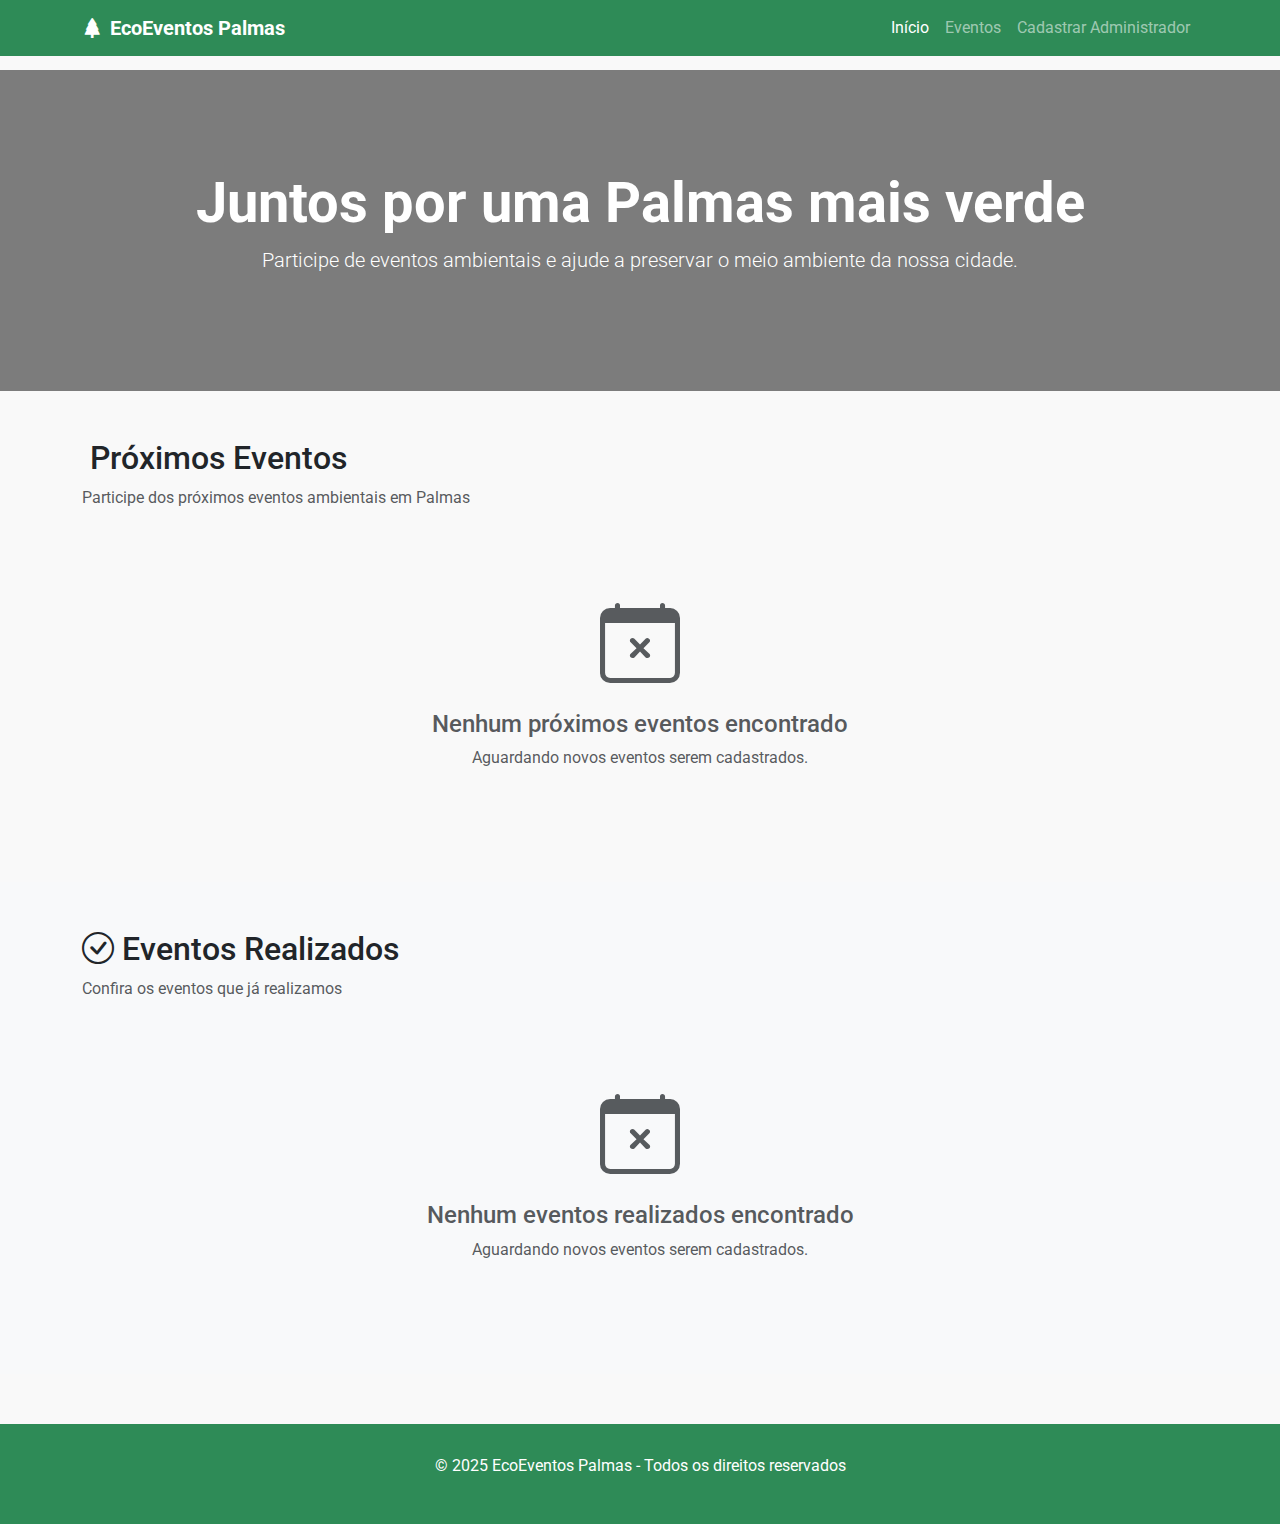
<file: html/index.html>
<!DOCTYPE html>
<html lang="pt-BR">
<head>
  <meta charset="UTF-8">
  <meta name="viewport" content="width=device-width, initial-scale=1.0">
  <title>EcoEventos Palmas - Sistema de Eventos Ambientais</title>
  <meta name="description" content="Participe de eventos ambientais e ajude a preservar o meio ambiente na nossa cidade.">

  <!-- Bootstrap & Ícones -->
  <link href="https://cdn.jsdelivr.net/npm/bootstrap@5.3.0/dist/css/bootstrap.min.css" rel="stylesheet">
  <link rel="stylesheet" href="https://cdn.jsdelivr.net/npm/bootstrap-icons@1.10.0/font/bootstrap-icons.css">

  <!-- Fonte -->
  <link href="https://fonts.googleapis.com/css2?family=Montserrat:wght@400;600;700&family=Roboto:wght@300;400;500&display=swap" rel="stylesheet">

  <style>
    body {
      font-family: 'Roboto', sans-serif;
      background-color: #f9f9f9;
      padding-top: 70px;
    }

    .navbar {
      background-color: #2E8B57;
    }

    .hero-section {
      background: linear-gradient(rgba(0,0,0,0.5), rgba(0,0,0,0.5)),
                  url('https://images.unsplash.com/photo-1418065460487-3e41a6c84dc5?auto=format&fit=crop&w=1350&q=80');
      background-size: cover;
      background-position: center;
      color: white;
      padding: 100px 0;
      text-align: center;
    }

    footer {
      background-color: #2E8B57;
      color: white;
      text-align: center;
      padding: 30px 0;
      margin-top: 50px;
    }

    .back-to-top {
      position: fixed;
      bottom: 25px;
      right: 25px;
      background-color: #2E8B57;
      color: white;
      padding: 10px 12px;
      border-radius: 50%;
      display: none;
      transition: all 0.3s;
    }

    .back-to-top.show {
      display: block;
    }

    

    .event-card {
      transition: all 0.3s ease;
      border: none;
      border-radius: 15px;
      overflow: hidden;
      box-shadow: 0 5px 15px rgba(0,0,0,0.1);
      height: 100%;
      margin: 0 10px;
    }

    .event-card:hover {
      transform: translateY(-10px);
      box-shadow: 0 15px 30px rgba(0,0,0,0.2);
    }

    .event-date {
      background-color: #2E8B57;
      color: white;
      text-align: center;
      padding: 12px;
      width: 70px;
      border-radius: 10px;
      flex-shrink: 0;
    }

    .event-day {
      font-size: 1.5rem;
      font-weight: bold;
      line-height: 1;
    }

    .event-month {
      text-transform: uppercase;
      font-weight: 500;
      font-size: 0.8rem;
      margin-top: 2px;
    }

    /* Adicione estas regras ao seu CSS */
.clickable-card {
  cursor: pointer;
  transition: all 0.3s ease;
}

.clickable-card:hover {
  transform: translateY(-5px);
  box-shadow: 0 10px 20px rgba(0,0,0,0.15);
}

.event-image-container {
  position: relative;
  overflow: hidden;
}

.event-image {
  height: 200px;
  object-fit: cover;
  transition: transform 0.3s ease;
}

.clickable-card:hover .event-image {
  transform: scale(1.05);
}

.status-badge {
  position: absolute;
  top: 10px;
  right: 10px;
  z-index: 2;
}

/*.section-title {
  color: #2E8B57;
  margin-bottom: 30px;
  font-weight: 700;
  border-left: 5px solid #2E8B57;
  padding-left: 15px;
}
  */

.card-skeleton {
  background: linear-gradient(90deg, #f0f0f0 25%, #e0e0e0 50%, #f0f0f0 75%);
  background-size: 200% 100%;
  animation: loading 1.5s infinite;
  border-radius: 8px;
}

@keyframes loading {
  0% { background-position: 200% 0; }
  100% { background-position: -200% 0; }
}

    .status-badge {
      position: absolute;
      top: 15px;
      right: 15px;
      z-index: 2;
    }

    .event-image-container {
      position: relative;
      overflow: hidden;
    }

    .event-image {
      height: 200px;
      object-fit: cover;
      transition: transform 0.3s ease;
    }

    .event-card:hover .event-image {
      transform: scale(1.1);
    }

    @media (max-width: 768px) {
      
      .section-title {
  color: #2E8B57;
  margin-bottom: 30px;
  font-weight: 700;
  border-left: none;
  padding-left: 0;
  display: inline-block;
  text-align: center;
}

.row.justify-content-center {
  justify-content: center !important;
}
      .event-card {
        margin: 5px;
      }
    }
  </style>
</head>

<body>

  <!-- Navbar -->
  <nav class="navbar navbar-expand-lg navbar-dark fixed-top">
    <div class="container">
      <a class="navbar-brand fw-bold" href="#"><i class="bi bi-tree-fill me-2"></i>EcoEventos Palmas</a>
      <button class="navbar-toggler" type="button" data-bs-toggle="collapse" data-bs-target="#navbarNav">
        <span class="navbar-toggler-icon"></span>
      </button>
      <div class="collapse navbar-collapse" id="navbarNav">
        <ul class="navbar-nav ms-auto">
          <li class="nav-item"><a class="nav-link active" href="#">Início</a></li>
          <li class="nav-item"><a class="nav-link" href="#eventos">Eventos</a></li>
          <li class="nav-item"><a class="nav-link" href="cadastro-admin.html">Cadastrar Administrador</a></li>
        </ul>
      </div>
    </div>
  </nav>

  <!-- Hero -->
  <section class="hero-section">
    <div class="container">
      <h1 class="display-4 fw-bold">Juntos por uma Palmas mais verde</h1>
      <p class="lead">Participe de eventos ambientais e ajude a preservar o meio ambiente da nossa cidade.</p>
    </div>
  </section>

<!-- Seção de Próximos Eventos -->
<section class="py-5" id="eventos">
  <div class="container">
    <div class="row mb-4">
      <div class="col-12">
        <h2 class="section-title">
          <i class="bi bi-leaf me-2"></i>Próximos Eventos
        </h2>
        <p class="text-muted">Participe dos próximos eventos ambientais em Palmas</p>
      </div>
    </div>
    <div class="row g-4" id="proximos-eventos-container">
      <!-- Cards de próximos eventos serão injetados aqui via JavaScript -->
    </div>
  </div>
</section>

<!-- Seção de Eventos Realizados -->
<section class="py-5 bg-light">
  <div class="container">
    <div class="row mb-4">
      <div class="col-12">
        <h2 class="section-title">
          <i class="bi bi-check-circle me-2"></i>Eventos Realizados
        </h2>
        <p class="text-muted">Confira os eventos que já realizamos</p>
      </div>
    </div>
    <div class="row g-4" id="eventos-concluidos-container">
      <!-- Cards de eventos concluídos serão injetados aqui via JavaScript -->
    </div>
  </div>
</section>

  <!-- Footer -->
  <footer>
    <p>&copy; 2025 EcoEventos Palmas - Todos os direitos reservados</p>
  </footer>

  <!-- Botão Voltar ao Topo -->
  <a href="#" class="back-to-top"><i class="bi bi-arrow-up"></i></a>

  <!-- Scripts -->
  <script src="https://cdn.jsdelivr.net/npm/bootstrap@5.3.0/dist/js/bootstrap.bundle.min.js"></script>
  <script src="api-service.js"></script> <!-- ← ADICIONAR ESTE -->
 <script src="auth-service.js"></script> <!-- ← SEGUNDO -->
<script src="evento-service.js"></script>
  <script src="script.js"></script>
</body>
</html>
</file>
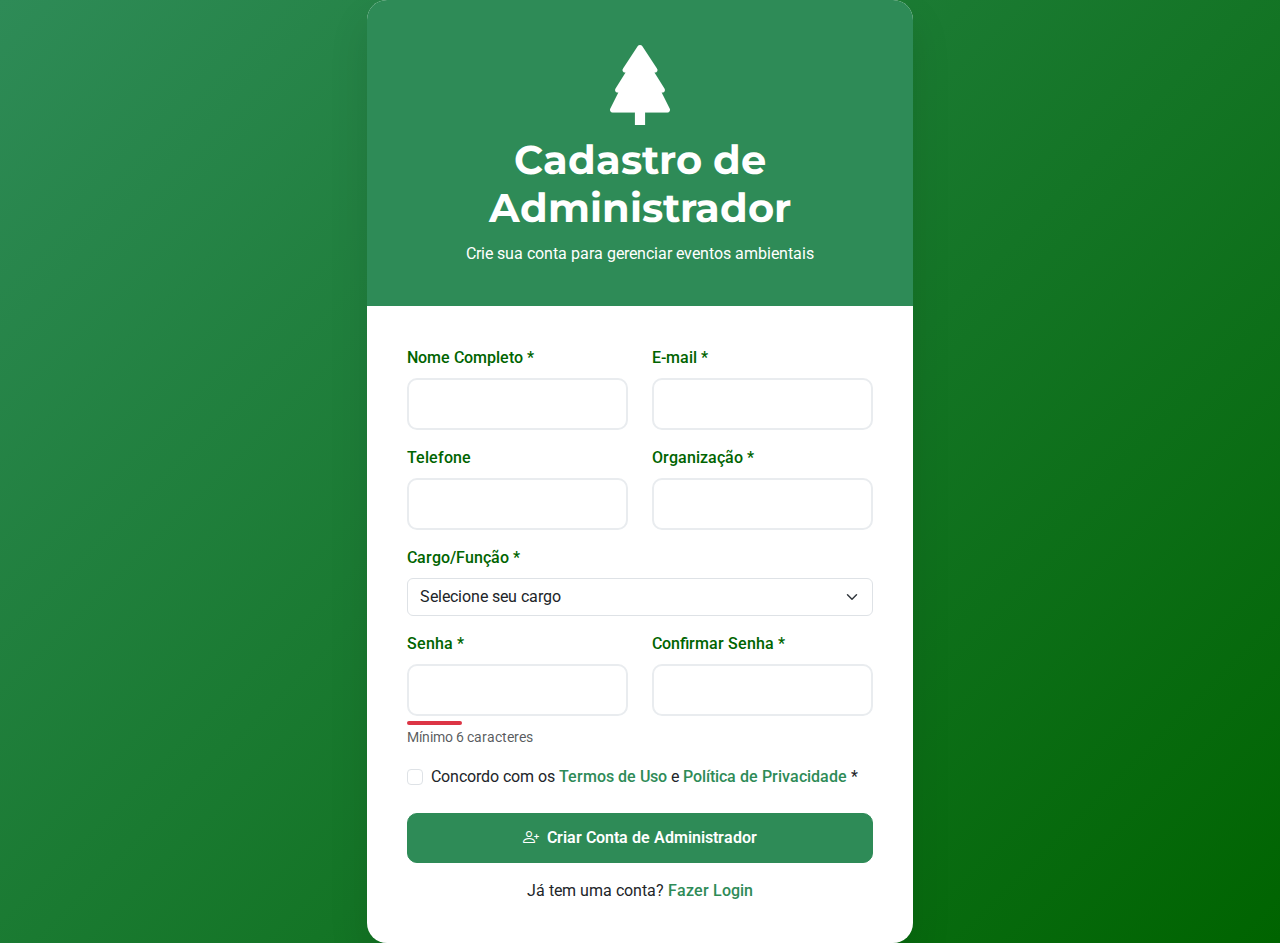
<file: html/cadastro-admin.html>
<!DOCTYPE html>
<html lang="pt-BR">
<head>
  <meta charset="UTF-8">
  <meta name="viewport" content="width=device-width, initial-scale=1.0">
  <meta name="description" content="Cadastro de Administrador - EcoEventos Palmas">
  <title>Cadastro Admin - EcoEventos Palmas</title>

  <!-- Bootstrap & Icons -->
  <link href="https://cdn.jsdelivr.net/npm/bootstrap@5.3.0/dist/css/bootstrap.min.css" rel="stylesheet">
  <link rel="stylesheet" href="https://cdn.jsdelivr.net/npm/bootstrap-icons@1.10.0/font/bootstrap-icons.css">

  <!-- Fonts -->
  <link rel="preconnect" href="https://fonts.googleapis.com">
  <link rel="preconnect" href="https://fonts.gstatic.com" crossorigin>
  <link href="https://fonts.googleapis.com/css2?family=Montserrat:wght@400;600;700&family=Roboto:wght@300;400;500&display=swap" rel="stylesheet">

  <style>
    :root {
      --primary: #2E8B57;
      --primary-dark: #1d6e44;
      --secondary: #8FBC8F;
      --accent: #FFD700;
      --dark-green: #006400;
      --light: #F5F5F5;
    }

    body {
      background: linear-gradient(135deg, var(--primary) 0%, var(--dark-green) 100%);
      font-family: 'Roboto', sans-serif;
      min-height: 100vh;
      display: flex;
      align-items: center;
    }

    .cadastro-container {
      background: white;
      border-radius: 20px;
      box-shadow: 0 20px 40px rgba(0, 0, 0, 0.1);
      overflow: hidden;
    }

    .cadastro-header {
      background: var(--primary);
      color: white;
      padding: 40px;
      text-align: center;
    }

    .cadastro-header h1 {
      font-family: 'Montserrat', sans-serif;
      font-weight: 700;
      margin-bottom: 10px;
    }

    .cadastro-body {
      padding: 40px;
    }

    .form-label {
      font-weight: 500;
      color: var(--dark-green);
      margin-bottom: 8px;
    }

    .form-control {
      border-radius: 10px;
      padding: 12px 15px;
      border: 2px solid #e9ecef;
      transition: all 0.3s ease;
    }

    .form-control:focus {
      border-color: var(--primary);
      box-shadow: 0 0 0 0.2rem rgba(46, 139, 87, 0.25);
    }

    .btn-primary {
      background-color: var(--primary);
      border-color: var(--primary);
      border-radius: 10px;
      padding: 12px;
      font-weight: 600;
      transition: all 0.3s ease;
    }

    .btn-primary:hover {
      background-color: var(--primary-dark);
      border-color: var(--primary-dark);
      transform: translateY(-2px);
    }

    .login-link {
      color: var(--primary);
      text-decoration: none;
      font-weight: 500;
    }

    .login-link:hover {
      color: var(--primary-dark);
      text-decoration: underline;
    }

    .password-strength {
      height: 4px;
      border-radius: 2px;
      margin-top: 5px;
      transition: all 0.3s ease;
    }

    .strength-weak { background-color: #dc3545; width: 25%; }
    .strength-medium { background-color: #ffc107; width: 50%; }
    .strength-strong { background-color: #28a745; width: 75%; }
    .strength-very-strong { background-color: #20c997; width: 100%; }
  </style>
</head>
<body>
  <div class="container">
    <div class="row justify-content-center">
      <div class="col-md-8 col-lg-6">
        <div class="cadastro-container">
          <!-- Header -->
          <div class="cadastro-header">
            <i class="bi bi-tree-fill display-1 mb-3"></i>
            <h1>Cadastro de Administrador</h1>
            <p class="mb-0">Crie sua conta para gerenciar eventos ambientais</p>
          </div>

          <!-- Formulário de Cadastro -->
          <div class="cadastro-body">
            <form id="formCadastroAdmin">
              <div class="row">
                <div class="col-md-6 mb-3">
                  <label for="nome" class="form-label">Nome Completo *</label>
                  <input type="text" class="form-control" id="nome" required>
                </div>
                <div class="col-md-6 mb-3">
                  <label for="email" class="form-label">E-mail *</label>
                  <input type="email" class="form-control" id="email" required>
                </div>
              </div>

              <div class="row">
                <div class="col-md-6 mb-3">
                  <label for="telefone" class="form-label">Telefone</label>
                  <input type="tel" class="form-control" id="telefone">
                </div>
                <div class="col-md-6 mb-3">
                  <label for="organizacao" class="form-label">Organização *</label>
                  <input type="text" class="form-control" id="organizacao" required>
                </div>
              </div>

              <div class="mb-3">
                <label for="cargo" class="form-label">Cargo/Função *</label>
                <select class="form-select" id="cargo" required>
                  <option value="">Selecione seu cargo</option>
                  <option value="gestor">Gestor Ambiental</option>
                  <option value="coordenador">Coordenador de Projetos</option>
                  <option value="educador">Educador Ambiental</option>
                  <option value="voluntario">Coordenador de Voluntários</option>
                  <option value="outro">Outro</option>
                </select>
              </div>

              <div class="row">
                <div class="col-md-6 mb-3">
                  <label for="senha" class="form-label">Senha *</label>
                  <input type="password" class="form-control" id="senha" required minlength="6">
                  <div class="password-strength strength-weak" id="passwordStrength"></div>
                  <small class="form-text text-muted">Mínimo 6 caracteres</small>
                </div>
                <div class="col-md-6 mb-3">
                  <label for="confirmarSenha" class="form-label">Confirmar Senha *</label>
                  <input type="password" class="form-control" id="confirmarSenha" required>
                  <div class="invalid-feedback" id="passwordError">As senhas não coincidem</div>
                </div>
              </div>

              <div class="mb-4">
                <div class="form-check">
                  <input class="form-check-input" type="checkbox" id="termos" required>
                  <label class="form-check-label" for="termos">
                    Concordo com os <a href="#" class="login-link">Termos de Uso</a> e 
                    <a href="#" class="login-link">Política de Privacidade</a> *
                  </label>
                </div>
              </div>

              <button type="submit" class="btn btn-primary w-100 mb-3">
                <i class="bi bi-person-plus me-2"></i>Criar Conta de Administrador
              </button>

              <div class="text-center">
                <p class="mb-0">
                  Já tem uma conta? 
                  <a href="index.html" class="login-link">Fazer Login</a>
                </p>
              </div>
            </form>
          </div>
        </div>
      </div>
    </div>
  </div>

  <script>
  // 🎯 Serviço para cadastro de administrador
  class AdminService {
   
    async cadastrar(dadosAdmin) {
      // Simulação de API - no futuro será uma requisição real
      return new Promise((resolve, reject) => {
        setTimeout(() => {
          try {
            // Validações
            if (!this.validarEmail(dadosAdmin.email)) {
              throw new Error('E-mail inválido');
            }
            
            if (dadosAdmin.senha.length < 6) {
              throw new Error('Senha deve ter pelo menos 6 caracteres');
            }
            
            // Simular salvamento
            localStorage.setItem('adminPendingApproval', JSON.stringify({
              ...dadosAdmin,
              senha: btoa(dadosAdmin.senha), // Base64 para "simular" criptografia
              dataCadastro: new Date().toISOString(),
              status: 'pending'
            }));
            
            resolve({
              success: true,
              message: 'Cadastro realizado com sucesso! Sua conta será analisada pela equipe.'
            });
          } catch (error) {
            reject(error);
          }
        }, 1500);
      });
       
    }
    
    validarEmail(email) {
      const regex = /^[^\s@]+@[^\s@]+\.[^\s@]+$/;
      return regex.test(email);
    }
  }

  document.addEventListener('DOMContentLoaded', function() {
    const form = document.getElementById('formCadastroAdmin');
    const senhaInput = document.getElementById('senha');
    const confirmarSenhaInput = document.getElementById('confirmarSenha');
    const passwordStrength = document.getElementById('passwordStrength');
    const passwordError = document.getElementById('passwordError');
    const adminService = new AdminService();

    // Validação de força da senha
    senhaInput.addEventListener('input', function() {
      const senha = this.value;
      let strength = 'weak';
      
      if (senha.length >= 12 && /[A-Z]/.test(senha) && /[0-9]/.test(senha) && /[^A-Za-z0-9]/.test(senha)) {
        strength = 'very-strong';
      } else if (senha.length >= 8) {
        strength = 'strong';
      } else if (senha.length >= 6) {
        strength = 'medium';
      }
      
      passwordStrength.className = 'password-strength strength-' + strength;
    });

    // Validação de confirmação de senha
    confirmarSenhaInput.addEventListener('input', function() {
      if (this.value !== senhaInput.value) {
        this.classList.add('is-invalid');
        passwordError.style.display = 'block';
      } else {
        this.classList.remove('is-invalid');
        passwordError.style.display = 'none';
      }
    });

    // NO cadastro-admin.html - SUBSTITUA a parte do envio do formulário:

// Envio do formulário
form.addEventListener('submit', async function(e) {
    e.preventDefault();
    
    const submitBtn = form.querySelector('button[type="submit"]');
    const originalText = submitBtn.innerHTML;
    
    // Mostrar loading
    submitBtn.innerHTML = '<i class="bi bi-arrow-repeat spinner-border spinner-border-sm me-2"></i>Cadastrando...';
    submitBtn.disabled = true;

    try {
        // Validar senhas
        if (senhaInput.value !== confirmarSenhaInput.value) {
            throw new Error('As senhas não coincidem!');
        }

     

        // Preparar dados para envio
        const adminData = {
            nome: document.getElementById('nome').value,
            email: document.getElementById('email').value,
            telefone: document.getElementById('telefone').value,
            organizacao: document.getElementById('organizacao').value,
            cargo: document.getElementById('cargo').value,
            senha: senhaInput.value
        };

        console.log('📝 Dados do admin:', adminData);

        // 🆕 PRIMEIRO: Cadastrar na API
        const cadastroResult = await adminService.cadastrarUsuarioAPI(adminData);
        
        if (!cadastroResult.success) {
            throw new Error(cadastroResult.message);
        }

        // 🆕 SEGUNDO: Fazer login automático
        console.log('🔐 Tentando login automático...');
        const loginResult = await adminService.fazerLoginAdmin(adminData.email, adminData.senha);
        
        if (!loginResult.success) {
            throw new Error('Cadastro realizado, mas login falhou: ' + loginResult.message);
        }

        // 🆕 TERCEIRO: Salvar localmente (backup)
        const resultadoLocal = await adminService.cadastrar(adminData);
        
        
         alert('✅ Cadastro realizado com sucesso! Redirecionando...');
        // Redirecionar para o painel
        setTimeout(() => {
            window.location.href = 'painel-admin.html';
        }, 2000);
        
    } catch (error) {
        console.error('Erro no cadastro:', error);
        alert('❌ ' + error.message);
    } finally {
        // Restaurar botão
        submitBtn.innerHTML = originalText;
        submitBtn.disabled = false;
    }
});
    // Formatação de telefone
    document.getElementById('telefone').addEventListener('input', function(e) {
      let value = e.target.value.replace(/\D/g, '');
      if (value.length > 11) value = value.substring(0, 11);
      
      if (value.length > 10) {
        value = value.replace(/^(\d{2})(\d{5})(\d{4})/, '($1) $2-$3');
      } else if (value.length > 6) {
        value = value.replace(/^(\d{2})(\d{4})(\d{0,4})/, '($1) $2-$3');
      } else if (value.length > 2) {
        value = value.replace(/^(\d{2})(\d{0,5})/, '($1) $2');
      } else if (value.length > 0) {
        value = value.replace(/^(\d{0,2})/, '($1');
      }
      
      e.target.value = value;
    });
  });
</script>
</body>
</html>
</file>
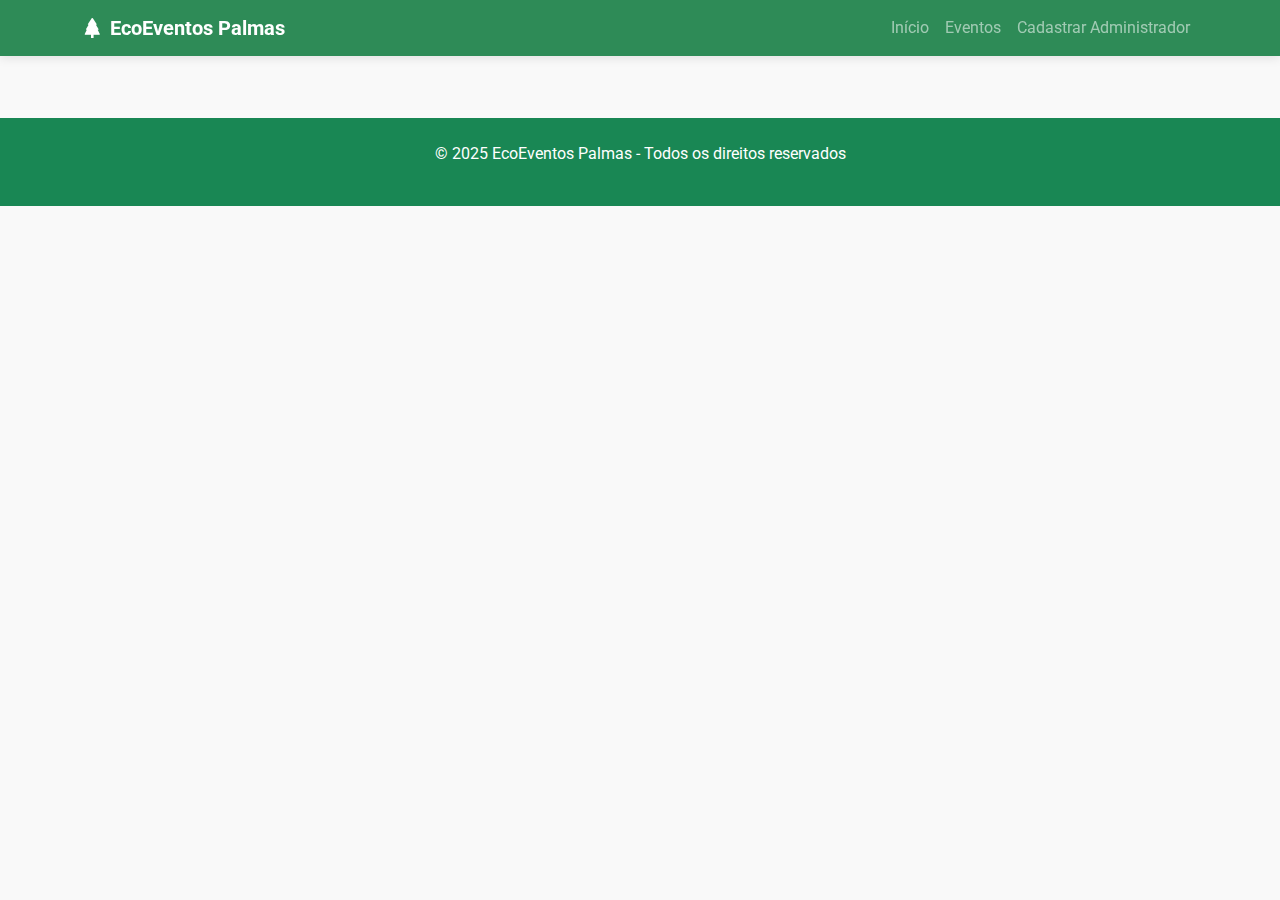
<file: html/evento.html>
<!DOCTYPE html>
<html lang="pt-BR">
<head>
  <meta charset="UTF-8">
  <meta name="viewport" content="width=device-width, initial-scale=1.0">
  <title>Detalhes do Evento - EcoEventos Palmas</title>
  <meta name="description" content="Detalhes completos do evento ambiental">

  <!-- Bootstrap & Ícones -->
  <link href="https://cdn.jsdelivr.net/npm/bootstrap@5.3.0/dist/css/bootstrap.min.css" rel="stylesheet">
  <link rel="stylesheet" href="https://cdn.jsdelivr.net/npm/bootstrap-icons@1.10.0/font/bootstrap-icons.css">

  <!-- Fonte -->
  <link href="https://fonts.googleapis.com/css2?family=Montserrat:wght@400;600;700&family=Roboto:wght@300;400;500&display=swap" rel="stylesheet">

  <style>
    :root {
      --primary: #2E8B57;
      --primary-dark: #1d6e44;
      --secondary: #8FBC8F;
      --accent: #FFD700;
      --dark-green: #006400;
      --light: #F5F5F5;
    }

    body {
      font-family: 'Roboto', sans-serif;
      background-color: #f9f9f9;
      padding-top: 70px;
    }

    .navbar {
      background-color: var(--primary);
      box-shadow: 0 2px 10px rgba(0, 0, 0, 0.1);
    }

    .evento-hero {
      background: linear-gradient(rgba(0,0,0,0.6), rgba(0,0,0,0.6));
      background-size: cover;
      background-position: center;
      color: white;
      padding: 80px 0;
      margin-bottom: 40px;
    }

    .evento-image {
      height: 400px;
      object-fit: cover;
      border-radius: 15px;
      box-shadow: 0 10px 30px rgba(0,0,0,0.2);
    }

    .info-card {
      background: white;
      border-radius: 15px;
      padding: 25px;
      box-shadow: 0 5px 20px rgba(0,0,0,0.1);
      margin-bottom: 25px;
      border-left: 5px solid var(--primary);
    }

    .info-item {
      display: flex;
      align-items: center;
      margin-bottom: 15px;
      padding: 10px;
      border-radius: 8px;
      transition: background-color 0.3s;
    }

    .info-item:hover {
      background-color: rgba(46, 139, 87, 0.05);
    }

    .info-item i {
      color: var(--primary);
      font-size: 1.2rem;
      margin-right: 15px;
      width: 30px;
      text-align: center;
    }

    .btn-participar {
      background: linear-gradient(135deg, var(--primary), var(--dark-green));
      color: white;
      padding: 15px 30px;
      font-size: 1.1rem;
      font-weight: 600;
      border: none;
      border-radius: 10px;
      transition: all 0.3s ease;
      box-shadow: 0 5px 15px rgba(46, 139, 87, 0.3);
    }

    .btn-participar:hover {
      transform: translateY(-3px);
      box-shadow: 0 8px 25px rgba(46, 139, 87, 0.4);
    }

    .back-to-top {
      position: fixed;
      bottom: 25px;
      right: 25px;
      background-color: var(--primary);
      color: white;
      padding: 12px;
      border-radius: 50%;
      display: none;
      transition: all 0.3s;
      z-index: 1000;
      text-decoration: none;
    }

    .back-to-top.show {
      display: block;
    }

    .back-to-top:hover {
      background-color: var(--primary-dark);
      transform: translateY(-2px);
    }

    .participantes-count {
      background: var(--primary);
      color: white;
      border-radius: 20px;
      padding: 5px 15px;
      font-size: 0.9rem;
      display: inline-flex;
      align-items: center;
    }

    .categoria-badge {
      background: var(--secondary);
      color: var(--dark-green);
      padding: 5px 15px;
      border-radius: 20px;
      font-size: 0.9rem;
      font-weight: 500;
    }
  </style>
</head>

<body>
  <!-- Navbar -->
  <nav class="navbar navbar-expand-lg navbar-dark fixed-top">
    <div class="container">
      <a class="navbar-brand fw-bold" href="index.html">
        <i class="bi bi-tree-fill me-2"></i>EcoEventos Palmas
      </a>
      <button class="navbar-toggler" type="button" data-bs-toggle="collapse" data-bs-target="#navbarNav">
        <span class="navbar-toggler-icon"></span>
      </button>
      <div class="collapse navbar-collapse" id="navbarNav">
        <ul class="navbar-nav ms-auto">
          <li class="nav-item">
            <a class="nav-link" href="index.html">Início</a>
          </li>
          <li class="nav-item">
            <a class="nav-link" href="index.html#eventos">Eventos</a>
          </li>
          <li class="nav-item">
            <a class="nav-link" href="cadastro-admin.html">Cadastrar Administrador</a>
          </li>
        </ul>
      </div>
    </div>
  </nav>

  <!-- Conteúdo Principal -->
  <main class="container my-5">
    <!-- Loading State -->
    <div id="loadingEvento" class="text-center py-5">
      <div class="spinner-border text-success" role="status">
        <span class="visually-hidden">Carregando evento...</span>
      </div>
      <p class="mt-3">Carregando detalhes do evento...</p>
    </div>

    <!-- Conteúdo do Evento -->
    <div id="eventoContent" style="display: none;">
      <!-- Hero Section com imagem -->
      <div class="evento-hero rounded-4 mb-5" id="eventoHero">
        <div class="container">
          <div class="row align-items-center">
            <div class="col-lg-8">
              <span class="categoria-badge mb-3" id="eventoCategoria"></span>
              <h1 class="display-5 fw-bold mb-3" id="eventoTitulo"></h1>
              <p class="lead mb-4" id="eventoDescricaoCurta"></p>
              <div class="d-flex flex-wrap gap-3 align-items-center">
                <span class="participantes-count">
                  <i class="bi bi-people-fill me-2"></i>
                  <span id="eventoParticipantes"></span> participantes
                </span>
                <button class="btn btn-participar" id="btnParticipar">
                  <i class="bi bi-calendar-plus me-2"></i>Quero Participar
                </button>
              </div>
            </div>
          </div>
        </div>
      </div>

      <div class="row">
        <!-- Coluna Principal -->
        <div class="col-lg-8">
          <!-- Imagem do Evento -->
          <div class="mb-5">
            <img id="eventoImagem" class="evento-image w-100" alt="Imagem do evento">
          </div>

          <!-- Descrição Detalhada -->
          <div class="info-card">
            <h3 class="mb-4 text-success">
              <i class="bi bi-info-circle me-2"></i>Sobre o Evento
            </h3>
            <p class="fs-5" id="eventoDescricao"></p>
          </div>

          <!-- Requisitos -->
          <div class="info-card">
            <h3 class="mb-4 text-success">
              <i class="bi bi-clipboard-check me-2"></i>O que levar e preparativos
            </h3>
            <p id="eventoRequisitos"></p>
          </div>
        </div>

        <!-- Sidebar com Informações -->
        <div class="col-lg-4">
          <!-- Informações do Evento -->
          <div class="info-card">
            <h4 class="mb-4 text-success">
              <i class="bi bi-calendar-event me-2"></i>Informações
            </h4>
            
            <div class="info-item">
              <i class="bi bi-calendar-date"></i>
              <div>
                <strong>Data do Evento</strong>
                <div id="eventoData" class="text-muted"></div>
              </div>
            </div>

            <div class="info-item">
              <i class="bi bi-geo-alt"></i>
              <div>
                <strong>Local</strong>
                <div id="eventoLocal" class="text-muted"></div>
              </div>
            </div>

            <div class="info-item">
              <i class="bi bi-clock"></i>
              <div>
                <strong>Horário</strong>
                <div class="text-muted">A confirmar</div>
              </div>
            </div>
          </div>

          <!-- Informações do Organizador -->
          <div class="info-card">
            <h4 class="mb-4 text-success">
              <i class="bi bi-building me-2"></i>Organização
            </h4>
            
            <div class="info-item">
              <i class="bi bi-building"></i>
              <div>
                <strong>Organizador</strong>
                <div id="eventoOrganizador" class="text-muted"></div>
              </div>
            </div>

            <div class="info-item">
              <i class="bi bi-envelope"></i>
              <div>
                <strong>Contato</strong>
                <div id="eventoContato" class="text-muted"></div>
              </div>
            </div>
          </div>

          

    <!-- Estado de Erro -->
    <div id="errorEvento" class="text-center py-5" style="display: none;">
      <i class="bi bi-exclamation-triangle display-1 text-danger"></i>
      <h3 class="mt-3">Evento não encontrado</h3>
      <p class="text-muted mb-4">O evento que você está procurando não existe ou foi removido.</p>
      <a href="index.html" class="btn btn-success">
        <i class="bi bi-arrow-left me-2"></i>Voltar para Eventos
      </a>
    </div>
  </main>

  <!-- Footer -->
  <footer class="bg-success text-white text-center py-4 mt-5">
    <p>&copy; 2025 EcoEventos Palmas - Todos os direitos reservados</p>
  </footer>

  <!-- Botão Voltar ao Topo -->
  <a href="#" class="back-to-top">
    <i class="bi bi-arrow-up"></i>
  </a>

  <!-- Scripts -->
  <script src="https://cdn.jsdelivr.net/npm/bootstrap@5.3.0/dist/js/bootstrap.bundle.min.js"></script>
  <script src="api-service.js"></script> <!-- ← ADICIONAR ESTE -->
  <script src="auth-service.js"></script> <!-- ← SEGUNDO -->
  <script src="evento-service.js"></script>
  <script src="evento.js"></script>
</body>
</html>
</file>
